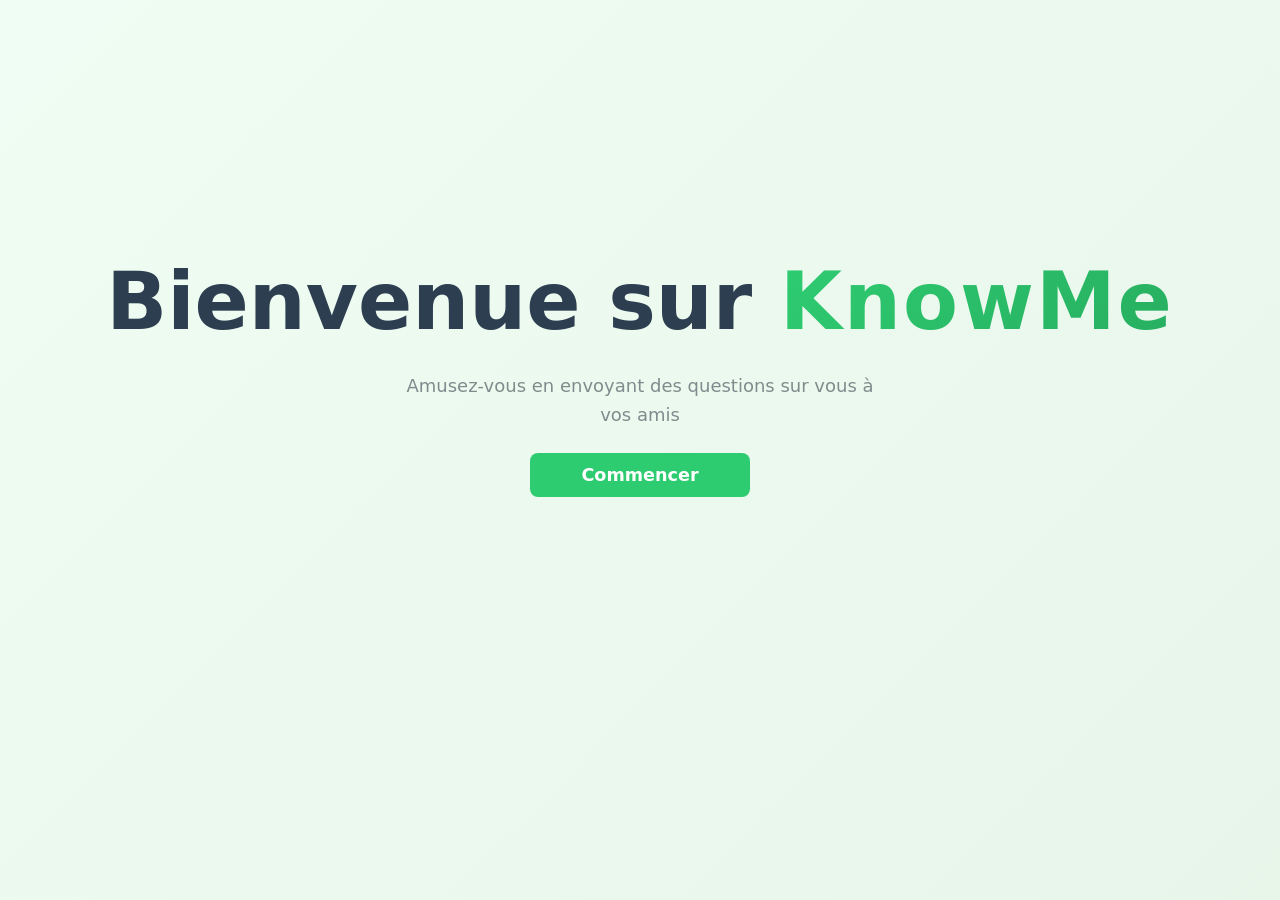
<file: index.html>
<!DOCTYPE html>
<html lang="fr">

<head>
    <meta charset="UTF-8">
    <meta name="viewport" content="width=device-width, initial-scale=1.0">
    <title>KnowMe - Accueil</title>
    <link rel="stylesheet" href="./style/style.css">
</head>

<body>
    <main class="container">
        <div class="hero">
            <h1 class="hero-title">
                Bienvenue sur <span class="logo">KnowMe</span>
            </h1>
            <p class="hero-subtitle">Amusez-vous en envoyant des questions sur vous à vos amis</p>
            <button id="startBtn" class="btn btn-primary btn-large">Commencer</button>
        </div>
    </main>
    <script type="module">
        import { prompt } from "./script/core.js";

        const startBtn = document.getElementById("startBtn");

        startBtn.addEventListener("click", () => {
            prompt((name) => {
                localStorage.setItem("senderName", name);
                window.location.href = "./sender.html";
            });
        });
    </script>
</body>

</html>
</file>
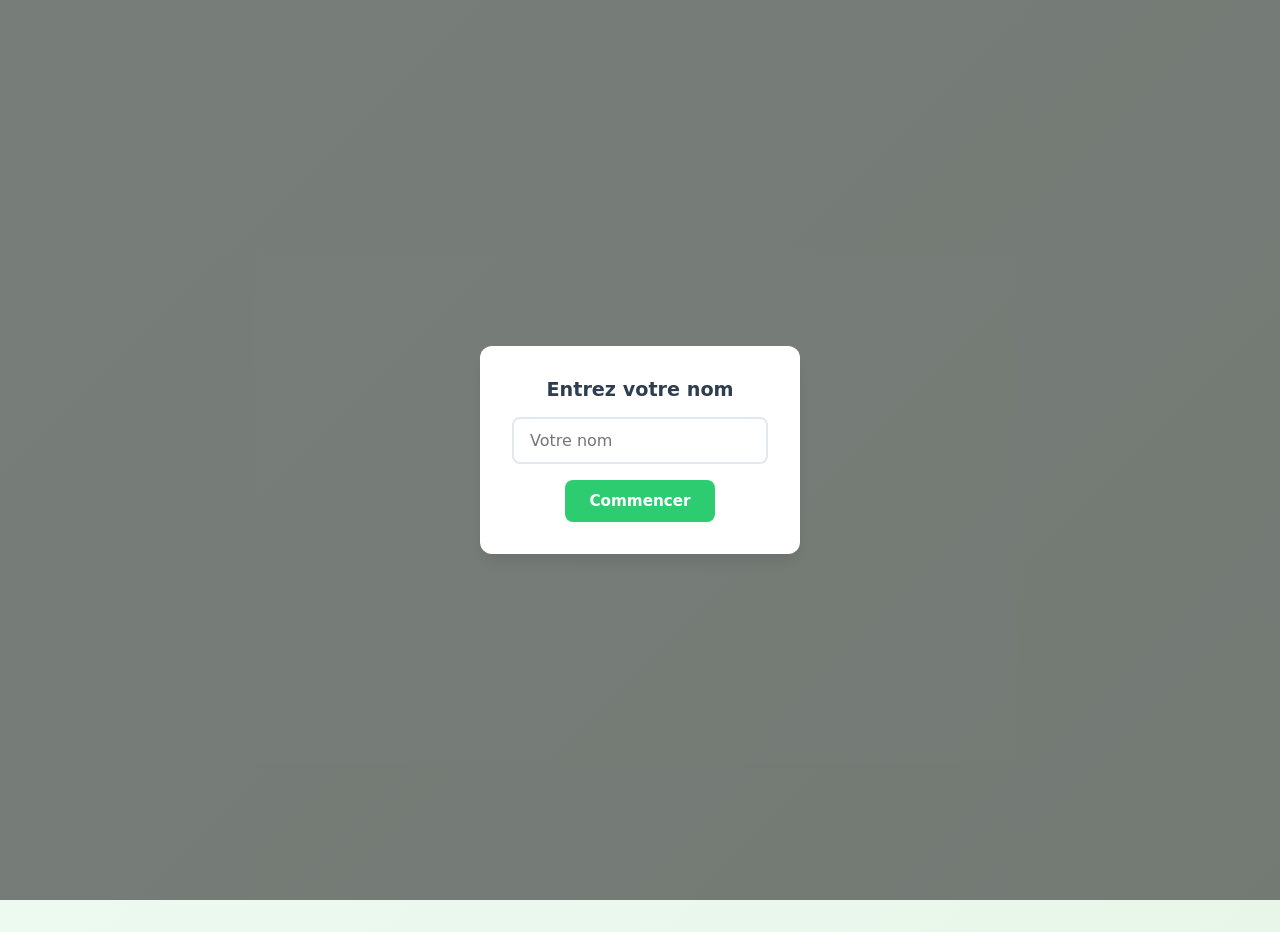
<file: receiver.html>
<!DOCTYPE html>
<html lang="fr">

<head>
    <meta charset="UTF-8">
    <meta name="viewport" content="width=device-width, initial-scale=1.0">
    <link rel="stylesheet" href="./style/style.css">
    <link rel="stylesheet" href="./style/receiver.css">
    <title>KnowMe - Répondre au questionnaire</title>
</head>

<body>
    <main class="receiver">
        <div id="namePrompt" class="name-prompt">
            <div class="prompt-card">
                <h2>Entrez votre nom</h2>
                <input type="text" id="receiverNameInput" placeholder="Votre nom" class="form-input">
                <button id="confirmNameBtn" class="btn btn-primary">Commencer</button>
            </div>
        </div>
        
        <div id="quizContent" style="display: none;">
            <h2>Répondez aux questions de <br><span id="senderNameDisplay" class="name"></span></h2>

            <div class="question-box">
                <p class="question" id="questionText"></p>
                <div class="radio-group" id="radioGroup">
                    <label class="radio-option">
                        <input type="radio" name="answer" value="true"> Vrai
                    </label>
                    <label class="radio-option">
                        <input type="radio" name="answer" value="false"> Faux
                    </label>
                </div>
                <button class="btn btn-large btn-primary" id="nextbtn">Suivant</button>
                <div id="progress" class="progress"></div>
            </div>
        </div>
    </main>
    <script type="module" src="./script/receiver.js"></script>
</body>

</html>
</file>
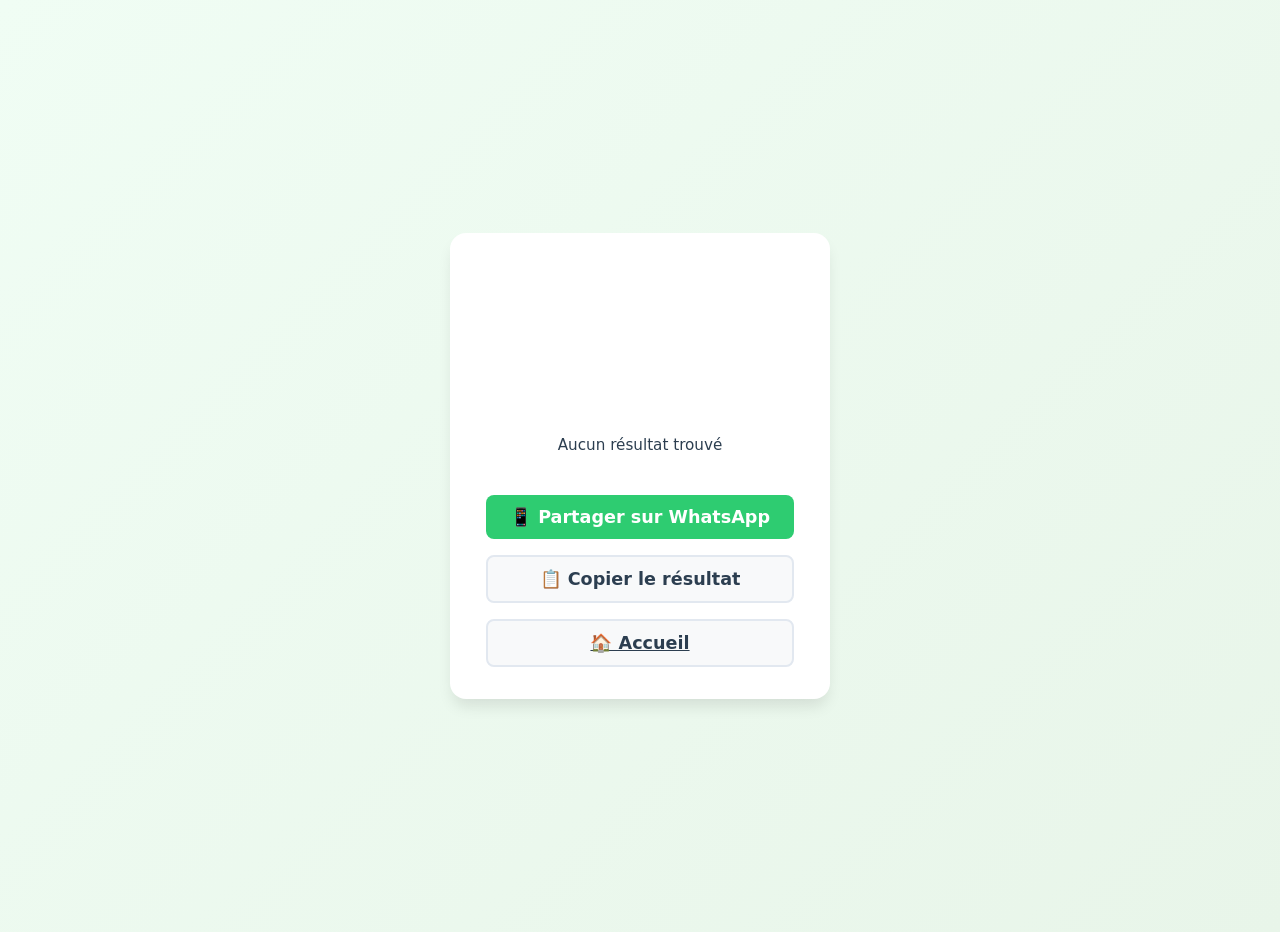
<file: result.html>
<!DOCTYPE html>
<html lang="fr">

<head>
    <meta charset="UTF-8">
    <meta name="viewport" content="width=device-width, initial-scale=1.0">
    <link rel="stylesheet" href="./style/style.css">
    <link rel="stylesheet" href="./style/result.css">
    <title>KnowMe - Résultat</title>
</head>

<body>
    <main class="result">
        <div class="score-box">
            <p class="message"></p>
            <div class="score">
                <p class="percent"></p>
                <span class="score-count"></span>
            </div>
            <p class="tip" id="tipText"></p>
            <!-- Dans result.html, mettre à jour la section des boutons -->
            <div class="share-buttons">
                <button class="btn btn-large btn-primary" id="shareWhatsappBtn">📱 Partager sur WhatsApp</button>
                <button class="btn btn-large btn-secondary" id="copyResultBtn">📋 Copier le résultat</button>
                <a href="./index.html" class="btn btn-large btn-secondary">🏠 Accueil</a>
            </div>
        </div>
    </main>
    <script type="module" src="./script/result.js"></script>
</body>

</html>
</file>
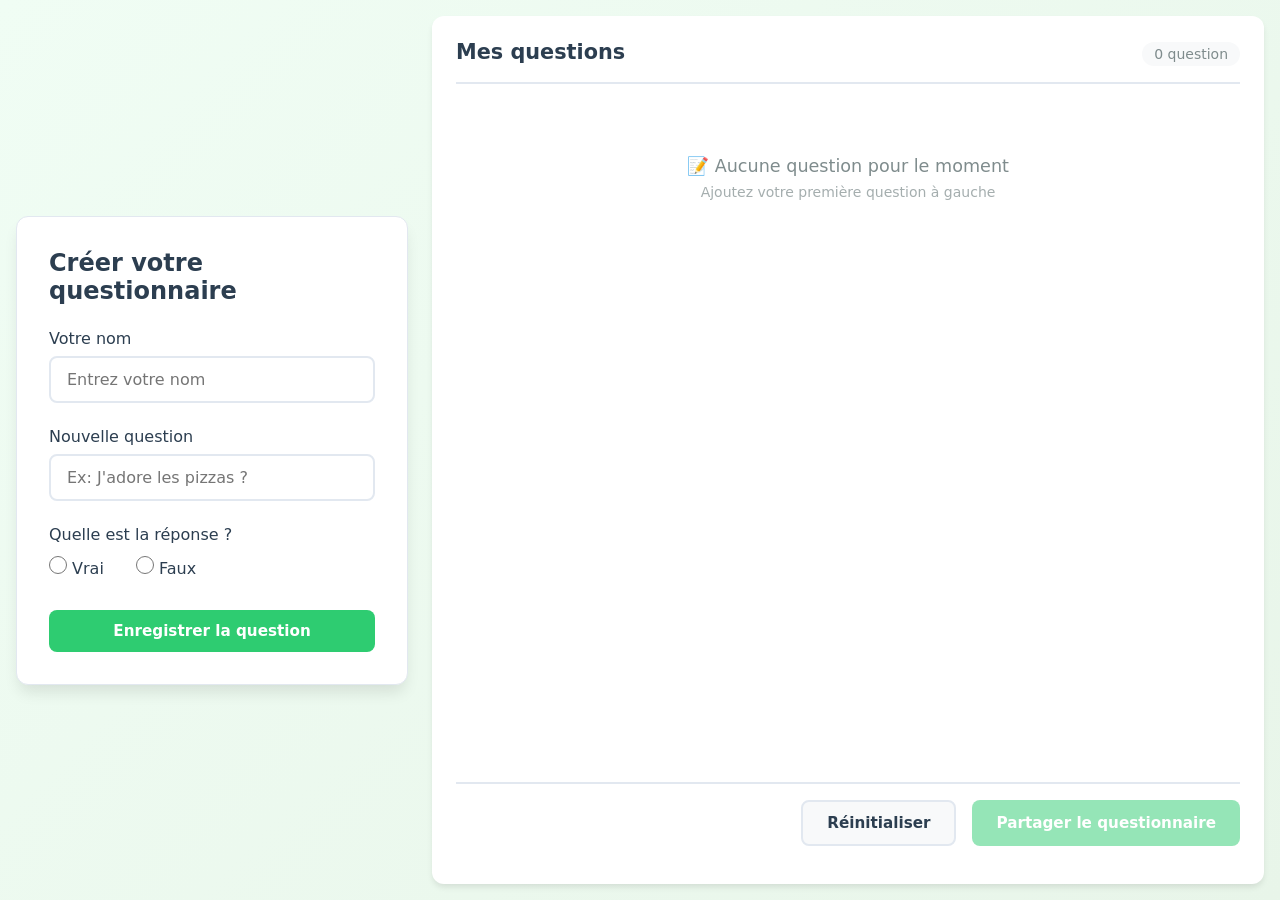
<file: sender.html>
<!DOCTYPE html>
<html lang="fr">

<head>
    <meta charset="UTF-8">
    <meta name="viewport" content="width=device-width, initial-scale=1.0">
    <title>KnowMe - Créer des questions</title>
    <link rel="stylesheet" href="./style/style.css">
</head>

<body>
    <main class="container sender-container">
        <aside class="create-panel">
            <div class="create-card">
                <h2 class="panel-title">Créer votre questionnaire</h2>
                
                <div class="form-group">
                    <label for="senderName">Votre nom</label>
                    <input type="text" id="senderName" placeholder="Entrez votre nom" class="form-input">
                </div>

                <div class="form-group">
                    <label for="question">Nouvelle question</label>
                    <input type="text" id="question" placeholder="Ex: J'adore les pizzas ?" class="form-input">
                </div>

                <div class="form-group">
                    <span class="answer-label">Quelle est la réponse ?</span>
                    <div class="radio-group">
                        <label class="radio-option">
                            <input type="radio" name="answer" value="true"> Vrai
                        </label>
                        <label class="radio-option">
                            <input type="radio" name="answer" value="false"> Faux
                        </label>
                    </div>
                </div>

                <button class="btn btn-primary btn-full" id="savebtn">Enregistrer la question</button>
            </div>
        </aside>

        <section class="questions-panel">
            <div class="questions-header">
                <h2>Mes questions</h2>
                <span class="question-count" id="questionCount">0 question</span>
            </div>

            <div class="questions-list" id="questionsList">
                <div class="empty-state">
                    <p>📝 Aucune question pour le moment</p>
                    <p class="empty-hint">Ajoutez votre première question à gauche</p>
                </div>
            </div>

            <div class="actions-footer">
                <button class="btn btn-secondary" id="resetBtn">Réinitialiser</button>
                <button class="btn btn-primary" id="sendBtn" disabled>Partager le questionnaire</button>
            </div>
        </section>
    </main>
    <script type="module" src="./script/sender.js"></script>
</body>

</html>
</file>
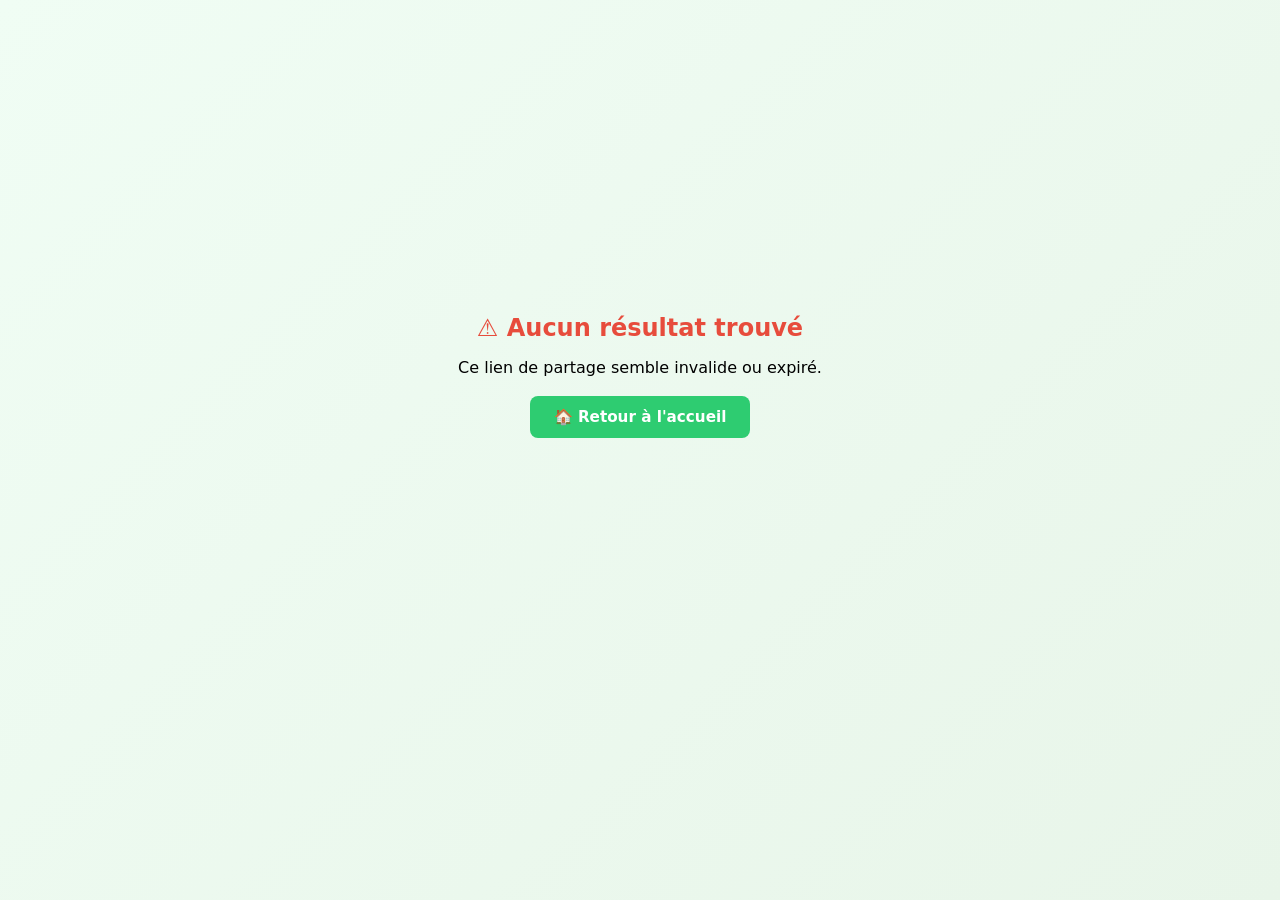
<file: shared_result.html>
<!DOCTYPE html>
<html lang="fr">

<head>
    <meta charset="UTF-8">
    <meta name="viewport" content="width=device-width, initial-scale=1.0">
    <title>KnowMe - Résultat partagé</title>
    <style>
        * {
            margin: 0;
            padding: 0;
            box-sizing: border-box;
        }

        :root {
            --primary-color: #2ecc71;
            --primary-dark: #27ae60;
            --primary-light: #a8e6cf;
            --secondary: #3498db;
            --danger: #e74c3c;
            --text-dark: #2c3e50;
            --text-gray: #7f8c8d;
            --bg-light: #f0fdf4;
            --bg-white: #ffffff;
            --bg-gray: #f8f9fa;
            --border: #e2e8f0;
            --shadow: 0 4px 6px -1px rgba(0, 0, 0, 0.1);
            --shadow-lg: 0 10px 15px -3px rgba(0, 0, 0, 0.1);
            --radius: 12px;
            --radius-sm: 8px;
        }

        body {
            font-family: system-ui, -apple-system, 'Segoe UI', Roboto, sans-serif;
            background: linear-gradient(135deg, var(--bg-light) 0%, #e8f5e9 100%);
            min-height: 100vh;
            padding: 1rem;
        }

        .container {
            max-width: 1400px;
            margin: 0 auto;
            min-height: calc(100vh - 2rem);
        }

        .result-page {
            display: flex;
            align-items: center;
            justify-content: center;
            min-height: 80vh;
        }

        /* Classes de couleur */
        .green {
            --primary: hsl(140, 50%, 50%);
            --message-color: var(--primary);
            --background: hsl(140, 100%, 90%);
        }

        .red {
            --message-color: var(--text-dark);
            --primary: hsl(0, 50%, 50%);
            --background: hsl(0, 100%, 90%);
        }

        .yellow {
            --primary: hsl(61, 50%, 50%);
            --message-color: hsl(140, 50%, 50%);
            --background: hsl(61, 100%, 90%);
        }

        .score-box {
            width: 450px;
            min-height: 480px;
            padding: 2rem;
            background-color: var(--bg-white);
            display: flex;
            flex-direction: column;
            align-items: center;
            justify-content: center;
            gap: 1.6rem;
            border-radius: var(--radius);
            box-shadow: var(--shadow-lg);
            text-align: center;
        }

        .message {
            color: var(--message-color);
            font-size: 1.6rem;
            text-transform: uppercase;
            font-weight: 600;
        }

        .score {
            width: 150px;
            height: 150px;
            background-color: var(--background);
            display: flex;
            flex-direction: column;
            align-items: center;
            justify-content: center;
            border: 3px solid var(--primary);
            border-radius: 50%;
            gap: .4rem;
        }

        .score .percent {
            font-size: 2.3rem;
            font-weight: 800;
            color: var(--primary);
        }

        .score .score-count {
            font-size: 0.9rem;
            color: var(--text-gray);
        }

        .result-details {
            text-align: center;
            font-size: 1rem;
            color: var(--text-dark);
            line-height: 1.8;
            background: var(--bg-gray);
            padding: 1rem;
            border-radius: var(--radius-sm);
            width: 100%;
        }

        .result-details .receiver-name {
            color: var(--primary-color);
            font-weight: bold;
            font-size: 1.2rem;
        }

        .result-details .sender-name {
            color: var(--secondary);
            font-weight: bold;
            font-size: 1.2rem;
        }

        .result-details .score-highlight {
            color: var(--primary-color);
            font-weight: bold;
            font-size: 1.3rem;
        }

        .share-buttons {
            display: flex;
            gap: 1rem;
            flex-wrap: wrap;
            justify-content: center;
            margin-top: 0.5rem;
        }

        .btn {
            padding: 0.75rem 1.5rem;
            border: none;
            border-radius: var(--radius-sm);
            font-size: 0.95rem;
            font-weight: 600;
            cursor: pointer;
            transition: all 0.3s;
            font-family: inherit;
            display: inline-flex;
            align-items: center;
            justify-content: center;
            gap: 0.5rem;
            text-decoration: none;
        }

        .btn-primary {
            background: var(--primary-color);
            color: white;
        }

        .btn-primary:hover {
            background: var(--primary-dark);
            transform: translateY(-2px);
            box-shadow: var(--shadow);
        }

        .btn-secondary {
            background: var(--bg-gray);
            color: var(--text-dark);
            border: 2px solid var(--border);
        }

        .btn-secondary:hover {
            background: var(--border);
            transform: translateY(-2px);
        }

        .btn-whatsapp {
            background: #25D366;
            color: white;
        }

        .btn-whatsapp:hover {
            background: #128C7E;
            transform: translateY(-2px);
        }

        .btn-copy {
            background: var(--secondary);
            color: white;
        }

        .btn-copy:hover {
            background: #2980b9;
            transform: translateY(-2px);
        }

        .error-box {
            text-align: center;
            padding: 2rem;
        }

        .error-box h2 {
            color: var(--danger);
            margin-bottom: 1rem;
        }

        @keyframes fadeIn {
            from {
                opacity: 0;
                transform: translateY(20px);
            }
            to {
                opacity: 1;
                transform: translateY(0);
            }
        }

        .score-box {
            animation: fadeIn 0.5s ease;
        }

        .emoji {
            font-size: 2rem;
        }
    </style>
</head>

<body>
    <div class="container">
        <div class="result-page" id="resultPage">
            <div class="score-box" id="scoreBox">
                <div class="emoji" id="emoji"></div>
                <p class="message" id="message"></p>
                <div class="score">
                    <p class="percent" id="percent"></p>
                    <span class="score-count" id="scoreCount"></span>
                </div>
                <div class="result-details" id="resultDetails"></div>
                <div class="share-buttons">
                    <button class="btn btn-whatsapp" id="shareWhatsappBtn">📱 Partager sur WhatsApp</button>
                    <button class="btn btn-copy" id="copyResultBtn">📋 Copier le résultat</button>
                    <a href="./index.html" class="btn btn-secondary">🏠 Accueil</a>
                </div>
            </div>
        </div>
    </div>

    <script>
        // Récupération des paramètres URL
        const urlParams = new URLSearchParams(window.location.search);
        
        // Données du résultat
        let resultData = {
            receiverName: "",
            senderName: "",
            score: 0,
            total: 0,
            percent: 0
        };

        // Fonction pour obtenir un message personnalisé
        function getMessage(percent) {
            if (percent >= 80) return "Exceptionnel! 🌟";
            if (percent >= 70) return "Félicitations! 🎉";
            if (percent >= 50) return "Pas mal! 👍";
            if (percent >= 30) return "Peut mieux faire! 📚";
            return "À réessayer! 💪";
        }

        // Fonction pour obtenir l'emoji correspondant
        function getEmoji(percent) {
            if (percent >= 80) return "🏆";
            if (percent >= 70) return "🎯";
            if (percent >= 50) return "😊";
            if (percent >= 30) return "🤔";
            return "😅";
        }

        // Fonction pour obtenir la classe CSS selon le score
        function getScoreClass(percent) {
            if (percent >= 70) return "green";
            if (percent >= 50) return "yellow";
            return "red";
        }

        // Fonction pour charger les données depuis l'URL
        function loadResultFromUrl() {
            // Essayer de lire depuis le paramètre 'data'
            const encodedData = urlParams.get("data");
            
            if (encodedData) {
                try {
                    const decoded = decodeURIComponent(encodedData);
                    const data = JSON.parse(decoded);
                    
                    resultData.receiverName = data.receiverName || "Quelqu'un";
                    resultData.senderName = data.senderName || "quelqu'un";
                    resultData.score = data.score || 0;
                    resultData.total = data.total || 0;
                    resultData.percent = data.total > 0 ? Math.round((data.score / data.total) * 100) : 0;
                    
                    return true;
                } catch (e) {
                    console.error("Erreur lors du parsing des données:", e);
                }
            }
            
            // Fallback: essayer de lire depuis les paramètres individuels
            const receiverName = urlParams.get("receiver");
            const senderName = urlParams.get("sender");
            const score = parseInt(urlParams.get("score"));
            const total = parseInt(urlParams.get("total"));
            
            if (receiverName && senderName && !isNaN(score) && !isNaN(total)) {
                resultData.receiverName = receiverName;
                resultData.senderName = senderName;
                resultData.score = score;
                resultData.total = total;
                resultData.percent = total > 0 ? Math.round((score / total) * 100) : 0;
                return true;
            }
            
            return false;
        }

        // Fonction pour afficher les résultats
        function displayResult() {
            const percentValue = resultData.percent;
            const message = getMessage(percentValue);
            const emoji = getEmoji(percentValue);
            const scoreClass = getScoreClass(percentValue);
            
            const scoreBox = document.getElementById("scoreBox");
            const emojiElement = document.getElementById("emoji");
            const messageElement = document.getElementById("message");
            const percentElement = document.getElementById("percent");
            const scoreCountElement = document.getElementById("scoreCount");
            const resultDetailsElement = document.getElementById("resultDetails");
            
            // Appliquer la classe de couleur
            scoreBox.classList.add(scoreClass);
            
            // Remplir les éléments
            emojiElement.textContent = emoji;
            messageElement.textContent = message;
            percentElement.textContent = percentValue + "%";
            scoreCountElement.textContent = `${resultData.score}/${resultData.total}`;
            
            // Générer le texte des détails
            resultDetailsElement.innerHTML = `
                <strong class="receiver-name">${escapeHtml(resultData.receiverName)}</strong> a obtenu 
                <strong class="score-highlight">${percentValue}%</strong> 
                (${resultData.score}/${resultData.total}) au questionnaire de<br>
                <strong class="sender-name">${escapeHtml(resultData.senderName)}</strong>
            `;
        }

        // Fonction utilitaire pour échapper le HTML
        function escapeHtml(text) {
            const div = document.createElement("div");
            div.textContent = text;
            return div.innerHTML;
        }

        // Générer le message de partage
        function generateShareMessage() {
            return `🎯 *Résultat KnowMe* 🎯\n\n` +
                   `✨ ${resultData.receiverName} a obtenu ${resultData.percent}% (${resultData.score}/${resultData.total}) au questionnaire de ${resultData.senderName} ✨\n\n` +
                   `👉 ${window.location.href}`;
        }

        // Générer le lien de partage (pour WhatsApp Web)
        function generateWhatsAppLink() {
            const message = generateShareMessage();
            return `https://wa.me/?text=${encodeURIComponent(message)}`;
        }

        // Partager via WhatsApp
        function shareViaWhatsApp() {
            const whatsappLink = generateWhatsAppLink();
            window.open(whatsappLink, "_blank");
        }

        // Copier le résultat
        function copyResult() {
            const message = `🎯 Résultat KnowMe 🎯\n\n${resultData.receiverName} a obtenu ${resultData.percent}% (${resultData.score}/${resultData.total}) au questionnaire de ${resultData.senderName}`;
            
            navigator.clipboard.writeText(message).then(() => {
                showToast("Résultat copié dans le presse-papier! 📋");
            }).catch(() => {
                alert("Impossible de copier le résultat");
            });
        }

        // Afficher une notification toast
        function showToast(message) {
            const toast = document.createElement("div");
            toast.textContent = message;
            toast.style.cssText = `
                position: fixed;
                bottom: 20px;
                left: 50%;
                transform: translateX(-50%);
                background: var(--text-dark);
                color: white;
                padding: 12px 24px;
                border-radius: 8px;
                font-size: 0.9rem;
                z-index: 1000;
                animation: fadeIn 0.3s ease;
                white-space: nowrap;
            `;
            document.body.appendChild(toast);
            
            setTimeout(() => {
                toast.remove();
            }, 3000);
        }

        // Initialisation
        window.addEventListener("DOMContentLoaded", () => {
            const hasData = loadResultFromUrl();
            
            if (!hasData || resultData.total === 0) {
                // Afficher une erreur si aucune donnée valide
                const resultPage = document.getElementById("resultPage");
                resultPage.innerHTML = `
                    <div class="error-box">
                        <h2>⚠️ Aucun résultat trouvé</h2>
                        <p>Ce lien de partage semble invalide ou expiré.</p>
                        <br>
                        <a href="./index.html" class="btn btn-primary">🏠 Retour à l'accueil</a>
                    </div>
                `;
                return;
            }
            
            displayResult();
            
            // Ajouter les écouteurs d'événements
            document.getElementById("shareWhatsappBtn").addEventListener("click", shareViaWhatsApp);
            document.getElementById("copyResultBtn").addEventListener("click", copyResult);
        });
    </script>
</body>

</html>
</file>
<file: style/style.css>
* {
    margin: 0;
    padding: 0;
    box-sizing: border-box;
}

:root {
    --primary-color: #2ecc71;
    --primary-dark: #27ae60;
    --primary-light: #a8e6cf;
    --secondary: #3498db;
    --danger: #e74c3c;
    --text-dark: #2c3e50;
    --text-gray: #7f8c8d;
    --bg-light: #f0fdf4;
    --bg-white: #ffffff;
    --bg-gray: #f8f9fa;
    --border: #e2e8f0;
    --shadow: 0 4px 6px -1px rgba(0, 0, 0, 0.1);
    --shadow-lg: 0 10px 15px -3px rgba(0, 0, 0, 0.1);
    --radius: 12px;
    --radius-sm: 8px;
}

body {
    font-family: system-ui, -apple-system, 'Segoe UI', Roboto, sans-serif;
    background: linear-gradient(135deg, var(--bg-light) 0%, #e8f5e9 100%);
    min-height: 100vh;
    padding: 1rem;
    position: relative;
}

.container {
    max-width: 1400px;
    margin: 0 auto;
    min-height: calc(100vh - 2rem);
}

/* Hero section */
.hero {
    display: flex;
    flex-direction: column;
    align-items: center;
    justify-content: center;
    min-height: 80vh;
    text-align: center;
    gap: 1.5rem;
}

.hero-title {
    font-size: 3.5rem;
    font-weight: 700;
    color: var(--text-dark);
}

@media (min-width: 768px) {
    .hero-title {
        font-size: 5rem;
    }
}

.logo {
    color: var(--primary-color);
    font-weight: 800;
    letter-spacing: 2px;
    background: linear-gradient(135deg, var(--primary-color) 0%, var(--primary-dark) 100%);
    background-clip: text;
    -webkit-background-clip: text;
    -webkit-text-fill-color: transparent;
}

.hero-subtitle {
    font-size: 1.125rem;
    color: var(--text-gray);
    max-width: 500px;
    line-height: 1.6;
}

/* Sender layout */
.sender-container {
    display: flex;
    flex-direction: column;
    gap: 1.5rem;
}

@media (min-width: 768px) {
    .sender-container {
        flex-direction: row;
        height: calc(100vh - 2rem);
    }
}

/* Create panel */
.create-panel {
    flex: 1;
    display: flex;
    align-items: center;
}

.create-card {
    background: var(--bg-white);
    border-radius: var(--radius);
    padding: 2rem;
    box-shadow: var(--shadow-lg);
    width: 100%;
    border: 1px solid var(--border);
}

.panel-title {
    font-size: 1.5rem;
    color: var(--text-dark);
    margin-bottom: 1.5rem;
    font-weight: 600;
}

.form-group {
    margin-bottom: 1.5rem;
}

.form-group label {
    display: block;
    margin-bottom: 0.5rem;
    font-weight: 500;
    color: var(--text-dark);
}

.form-input {
    width: 100%;
    padding: 0.75rem 1rem;
    border: 2px solid var(--border);
    border-radius: var(--radius-sm);
    font-size: 1rem;
    transition: all 0.3s;
    font-family: inherit;
}

.form-input:focus {
    outline: none;
    border-color: var(--primary-color);
    box-shadow: 0 0 0 3px rgba(46, 204, 113, 0.1);
}

.answer-label {
    display: block;
    margin-bottom: 0.75rem;
    font-weight: 500;
    color: var(--text-dark);
}

.radio-group {
    display: flex;
    gap: 2rem;
}

.radio-option {
    display: flex;
    align-items: center;
    gap: 0.5rem;
    cursor: pointer;
    font-weight: normal;
    color: var(--text-dark);
}

.radio-option input[type="radio"] {
    width: 18px;
    height: 18px;
    cursor: pointer;
    accent-color: var(--primary-color);
}

/* Questions panel */
.questions-panel {
    flex: 2;
    background: var(--bg-white);
    border-radius: var(--radius);
    padding: 1.5rem;
    box-shadow: var(--shadow);
    display: flex;
    flex-direction: column;
    gap: 1.5rem;
}

.questions-header {
    display: flex;
    justify-content: space-between;
    align-items: baseline;
    padding-bottom: 1rem;
    border-bottom: 2px solid var(--border);
}

.questions-header h2 {
    font-size: 1.3rem;
    color: var(--text-dark);
}

.question-count {
    color: var(--text-gray);
    font-size: 0.875rem;
    background: var(--bg-gray);
    padding: 0.25rem 0.75rem;
    border-radius: 20px;
}

.questions-list {
    flex: 1;
    overflow-y: auto;
    display: flex;
    flex-direction: column;
    gap: 1rem;
    max-height: calc(100vh - 250px);
}

.empty-state {
    text-align: center;
    padding: 3rem;
    color: var(--text-gray);
}

.empty-state p:first-child {
    font-size: 1.1rem;
    margin-bottom: 0.5rem;
}

.empty-hint {
    font-size: 0.875rem;
    opacity: 0.7;
}

/* Question item */
.question-item {
    background: var(--bg-gray);
    border-radius: var(--radius-sm);
    padding: 1rem;
    display: flex;
    justify-content: space-between;
    align-items: center;
    transition: all 0.3s;
    border: 1px solid var(--border);
}

.question-item:hover {
    transform: translateX(4px);
    box-shadow: var(--shadow);
}

.question-text {
    font-size: 1rem;
    color: var(--text-dark);
    font-weight: 500;
    flex: 1;
}

.question-answer {
    display: flex;
    align-items: center;
    gap: 1rem;
}

.answer-badge {
    padding: 0.25rem 0.75rem;
    border-radius: 20px;
    font-size: 0.75rem;
    font-weight: 600;
}

.answer-true {
    background: #d4edda;
    color: #155724;
}

.answer-false {
    background: #f8d7da;
    color: #721c24;
}

.delete-btn {
    background: none;
    border: none;
    font-size: 1.2rem;
    cursor: pointer;
    padding: 0.25rem 0.5rem;
    border-radius: var(--radius-sm);
    transition: all 0.3s;
    opacity: 0.6;
}

.delete-btn:hover {
    opacity: 1;
    background: var(--danger);
    color: white;
}

/* Buttons */
.btn {
    padding: 0.75rem 1.5rem;
    border: none;
    border-radius: var(--radius-sm);
    font-size: 0.95rem;
    font-weight: 600;
    cursor: pointer;
    transition: all 0.3s;
    font-family: inherit;
    display: inline-flex;
    align-items: center;
    justify-content: center;
    gap: 0.5rem;
}

.btn-primary {
    background: var(--primary-color);
    color: white;
}

.btn-primary:hover:not(:disabled) {
    background: var(--primary-dark);
    transform: translateY(-2px);
    box-shadow: var(--shadow);
}

.btn-secondary {
    background: var(--bg-gray);
    color: var(--text-dark);
    border: 2px solid var(--border);
}

.btn-secondary:hover:not(:disabled) {
    background: var(--border);
}

.btn-large {
    font-size: 1.1rem;
    min-width: 220px;
}

.btn-full {
    width: 100%;
}

.btn:disabled {
    opacity: 0.5;
    cursor: not-allowed;
}

.actions-footer {
    padding-top: 1rem;
    border-top: 2px solid var(--border);
    display: flex;
    justify-content: flex-end;
    gap: 1rem;
}

/* Scrollbar */
.questions-list::-webkit-scrollbar {
    width: 8px;
}

.questions-list::-webkit-scrollbar-track {
    background: var(--bg-gray);
    border-radius: 10px;
}

.questions-list::-webkit-scrollbar-thumb {
    background: var(--primary-light);
    border-radius: 10px;
}

.questions-list::-webkit-scrollbar-thumb:hover {
    background: var(--primary-color);
}

/* Alert box */
.alert-box {
    width: 300px;
    min-height: 150px;
    background-color: var(--bg-white);
    box-shadow: var(--shadow-lg);
    position: fixed;
    top: 50%;
    left: 50%;
    transform: translate(-50%, -50%);
    border-radius: var(--radius);
    display: flex;
    align-items: center;
    justify-content: center;
    z-index: 1000;
    animation: fadeIn 0.3s ease;
}

.alert-box .alert-message {
    text-align: center;
    font-size: 1.2rem;
    font-weight: 600;
    color: var(--text-dark);
    padding: 1rem;
}

/* Prompt box */
.prompt-box {
    width: 350px;
    min-height: 200px;
    background-color: var(--bg-white);
    box-shadow: var(--shadow-lg);
    position: fixed;
    top: 50%;
    left: 50%;
    transform: translate(-50%, -50%);
    border-radius: var(--radius);
    display: flex;
    flex-direction: column;
    align-items: center;
    justify-content: center;
    gap: 1.5rem;
    padding: 2rem;
    z-index: 1000;
    animation: fadeIn 0.3s ease;
}

.prompt-box input {
    width: 100%;
    padding: 0.75rem 1rem;
    border: 2px solid var(--border);
    border-radius: var(--radius-sm);
    font-size: 1rem;
    font-family: inherit;
}

.prompt-box input:focus {
    outline: none;
    border-color: var(--primary-color);
}

/* Share buttons */
.share-buttons {
    display: flex;
    gap: 1rem;
    margin-top: 1rem;
}

.btn-whatsapp {
    background: #25D366;
    color: white;
}

.btn-whatsapp:hover {
    background: #128C7E;
}

.btn-copy {
    background: var(--secondary);
    color: white;
}

@keyframes fadeIn {
    from {
        opacity: 0;
        transform: translate(-50%, -50%) scale(0.9);
    }
    to {
        opacity: 1;
        transform: translate(-50%, -50%) scale(1);
    }
}
</file>
<file: style/receiver.css>
.receiver {
    display: flex;
    flex-direction: column;
    align-items: center;
    justify-content: center;
    height: 100vh;
    gap: 2rem;
}

.name {
    color: var(--primary-color);
    font-size: 1.4rem;
    font-weight: bold;
}

.receiver h2 {
    text-align: center;
    color: var(--text-dark);
    font-size: 1.2rem;
}

.receiver .question-box {
    width: 360px;
    min-height: 360px;
    display: flex;
    flex-direction: column;
    align-items: center;
    justify-content: center;
    gap: 1.5rem;
    padding: 2rem;
    background-color: var(--bg-white);
    box-shadow: var(--shadow-lg);
    border-radius: var(--radius);
}

.question-box p.question {
    color: var(--text-dark);
    font-size: 1.1rem;
    font-weight: 600;
    text-align: center;
}

.name-prompt {
    position: fixed;
    top: 0;
    left: 0;
    right: 0;
    bottom: 0;
    background: rgba(0, 0, 0, 0.5);
    display: flex;
    align-items: center;
    justify-content: center;
    z-index: 1000;
}

.prompt-card {
    background: var(--bg-white);
    padding: 2rem;
    border-radius: var(--radius);
    box-shadow: var(--shadow-lg);
    text-align: center;
    width: 320px;
}

.prompt-card h2 {
    margin-bottom: 1rem;
    color: var(--text-dark);
}

.prompt-card input {
    width: 100%;
    margin-bottom: 1rem;
}

.progress {
    font-size: 0.9rem;
    color: var(--text-gray);
    margin-top: 0.5rem;
}
</file>
<file: style/result.css>
.result {
    height: 100dvh;
    display: flex;
    align-items: center;
    justify-content: center;
}

.green {
    --primary: hsl(140, 50%, 50%);
    --message-color: var(--primary);
    --background: hsl(140, 100%, 90%);
}

.red {
    --message-color: var(--text-dark);
    --primary: hsl(0, 50%, 50%);
    --background: hsl(0, 100%, 90%);
}

.yellow {
    --primary: hsl(61, 50%, 50%);
    --message-color: hsl(140, 50%, 50%);
    --background: hsl(61, 100%, 90%);
}

.result .score-box {
    width: 380px;
    min-height: 420px;
    padding: 2rem;
    background-color: var(--bg-white);
    display: flex;
    flex-direction: column;
    align-items: center;
    justify-content: center;
    gap: 1.6rem;
    border-radius: 1rem;
    box-shadow: var(--shadow-lg);
}

.score-box .message {
    color: var(--message-color);
    font-size: 1.6rem;
    text-transform: uppercase;
    font-weight: 600;
}

.score {
    width: 120px;
    height: 120px;
    background-color: var(--background);
    display: flex;
    flex-direction: column;
    align-items: center;
    justify-content: center;
    border: 2px solid var(--primary);
    border-radius: 1rem;
    gap: .6rem;
}

.score .percent {
    font-size: 2rem;
    font-weight: 800;
    color: var(--primary);
}

.score-box .tip {
    color: var(--text-dark);
    text-align: center;
    font-size: 0.95rem;
}

.tip span {
    font-weight: bold;
    color: var(--primary-color);
}

.share-buttons {

    display: flex;
    flex-direction: column;
}
</file>
